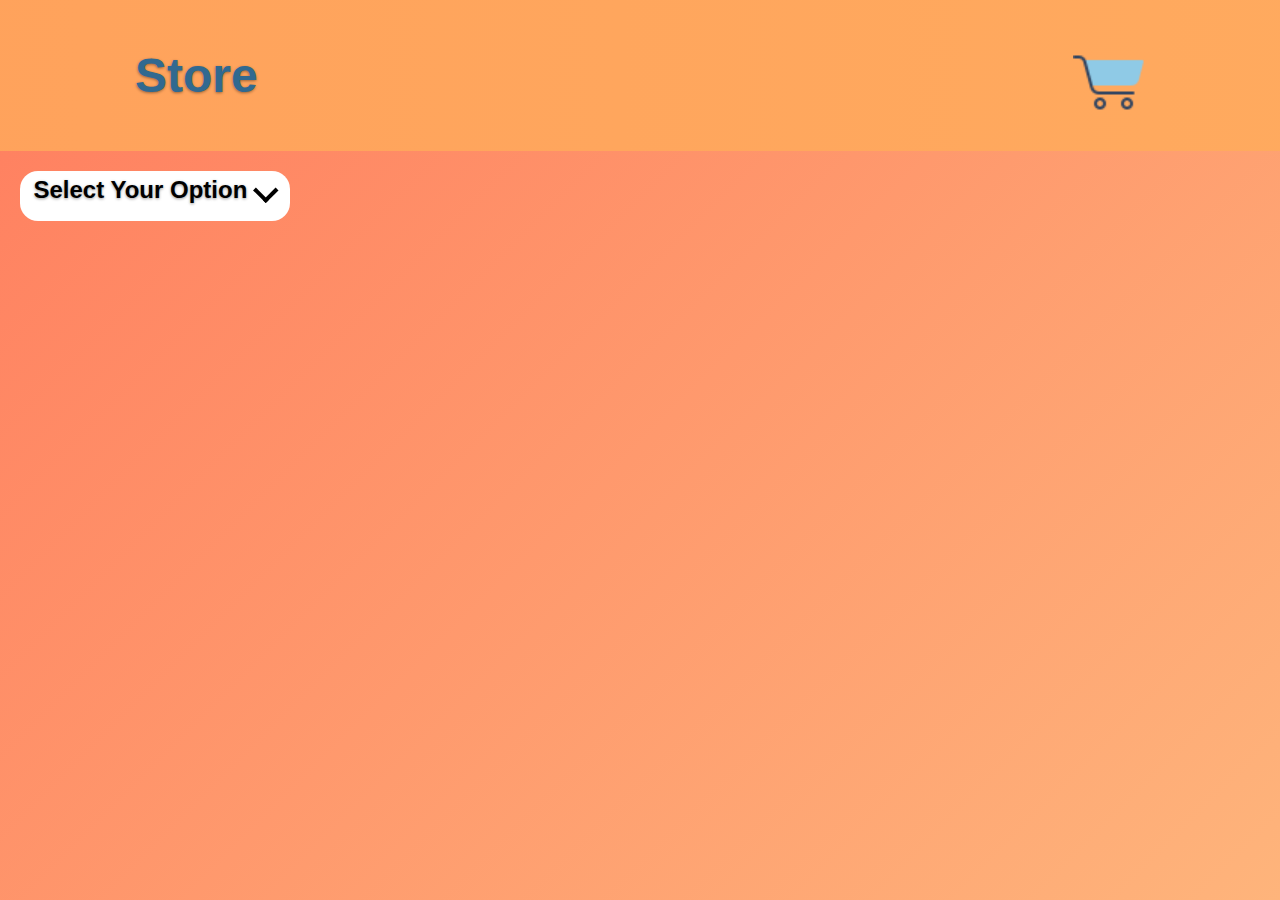
<file: index.html>
<!DOCTYPE html>
<html lang="en">
<head>
    <meta charset="UTF-8">
    <meta name="viewport" content="width=device-width, initial-scale=1.0">
    <title>web-store</title>
    <link rel="stylesheet" href="style.css">
    <link rel="icon" type="img/png" href="img/logo.png">
</head>
<body>
 
    <!--Header-->
    <header>
        <div class="header-container">
            <p class="storeText">Store</p>
            <a class="storeCart" href="#"><img src="img/icons8-cart-48.png" alt=""></a>
        </div>
    </header>
    <!--Main-->
    <main>
        <!--Animated & Styled "Select-Menu"-->
        <div class="box">

            <div class="selected_option">
                <p class="selected-text">Select Your Option</p>
                <div class="arrow"></div>
            </div>

            <div class="option_box">
                <nav class="nav">
                    <ul>
                        <li>men's clothing</li>
                        <li>jewelery</li>
                        <li>electronics</li>
                        <li>women's clothing</li>
                        <li>other</li>
                    </ul>
                </nav>
            </div>

        </div>
        <div class="products-container">
            <div class="product-box">
                <div class="menC"></div>
                <div class="womenC"></div>
                <div class="electronics"></div>
                <div class="jewelery"></div>
            </div>
        </div>
    </main>

    <script src="index.js"></script>
</body>
</html>
</file>
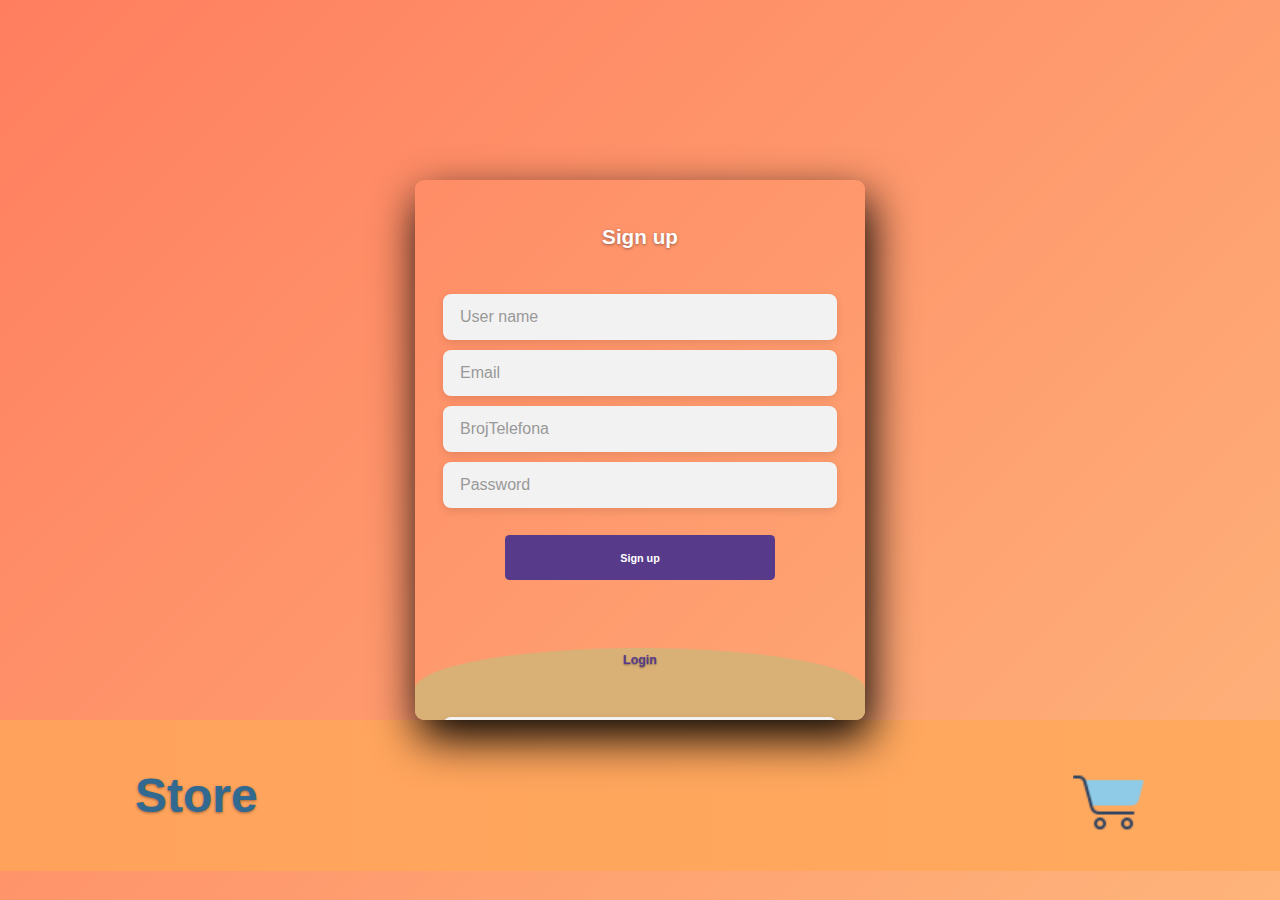
<file: main/index.html>
<!DOCTYPE html>
<html lang="en">
<head>
    <meta charset="UTF-8">
    <meta name="viewport" content="width=device-width, initial-scale=1.0">
    <title>web-store</title>
    <link rel="stylesheet" href="style.css">
    <link rel="icon" type="img/png" href="img/logo.png">
    <link href="https://fonts.googleapis.com/css2?family=Jost:wght@500&display=swap" rel="stylesheet">
</head>
<body>
 
    <!--Header-->
    <header>
        <!--Login form-->
        <div class="flexLogin">
        <div class="main">  	
		<input type="checkbox" id="chk" aria-hidden="true">

			<div class="signup">
				<form>
					<label for="chk" aria-hidden="true">Sign up</label>
					<input type="text" name="txt" placeholder="User name" required="">
					<input type="email" name="email" placeholder="Email" required="">
          <input type="number" name="broj" placeholder="BrojTelefona" required="">
					<input type="password" name="pswd" placeholder="Password" required="">
					<button>Sign up</button>
				</form>
			</div>

			<div class="login">
				<form>
					<label for="chk" aria-hidden="true">Login</label>
					<input type="email" name="email" placeholder="Email" required="">
					<input type="password" name="pswd" placeholder="Password" required="">
					<button>Login</button>
				</form>
			</div>
	    </div>
    </div>
    <!--End of login form-->
        <div class="header-container">
            <p class="storeText">Store</p>
            <div class="animatedCart">
                <img src="../main/img/logo.png" class="imgAnimatedCart">
            </div>
            <a class="storeCart" href="../cart/cart.html" target="_blank"><img src="img/icons8-cart-48.png" alt=""></a>
        </div>
    </header>
    <!--Main-->
    <main class="mainS">
        <!--Animated & Styled "Select-Menu"-->
        <div class="box">

            <div class="selected_option">
                <p class="selected-text">Select Option</p>
                <div class="arrow"></div>
            </div>

            <div class="option_box">
                <nav class="nav">
                    <ul>
                        <li>men's clothing</li>
                        <li>jewelery</li>
                        <li>electronics</li>
                        <li>women's clothing</li>
                        <li>other</li>
                    </ul>
                </nav>
            </div>

        </div>
        <div class="products-container">
            <div class="product-box">
                <div class="menC"></div>
                <div class="womenC"></div>
                <div class="electronics"></div>
                <div class="jewelery"></div>
            </div>
        </div>
    </main>

    <script src="index.js"></script>
</body>
</html>
</file>
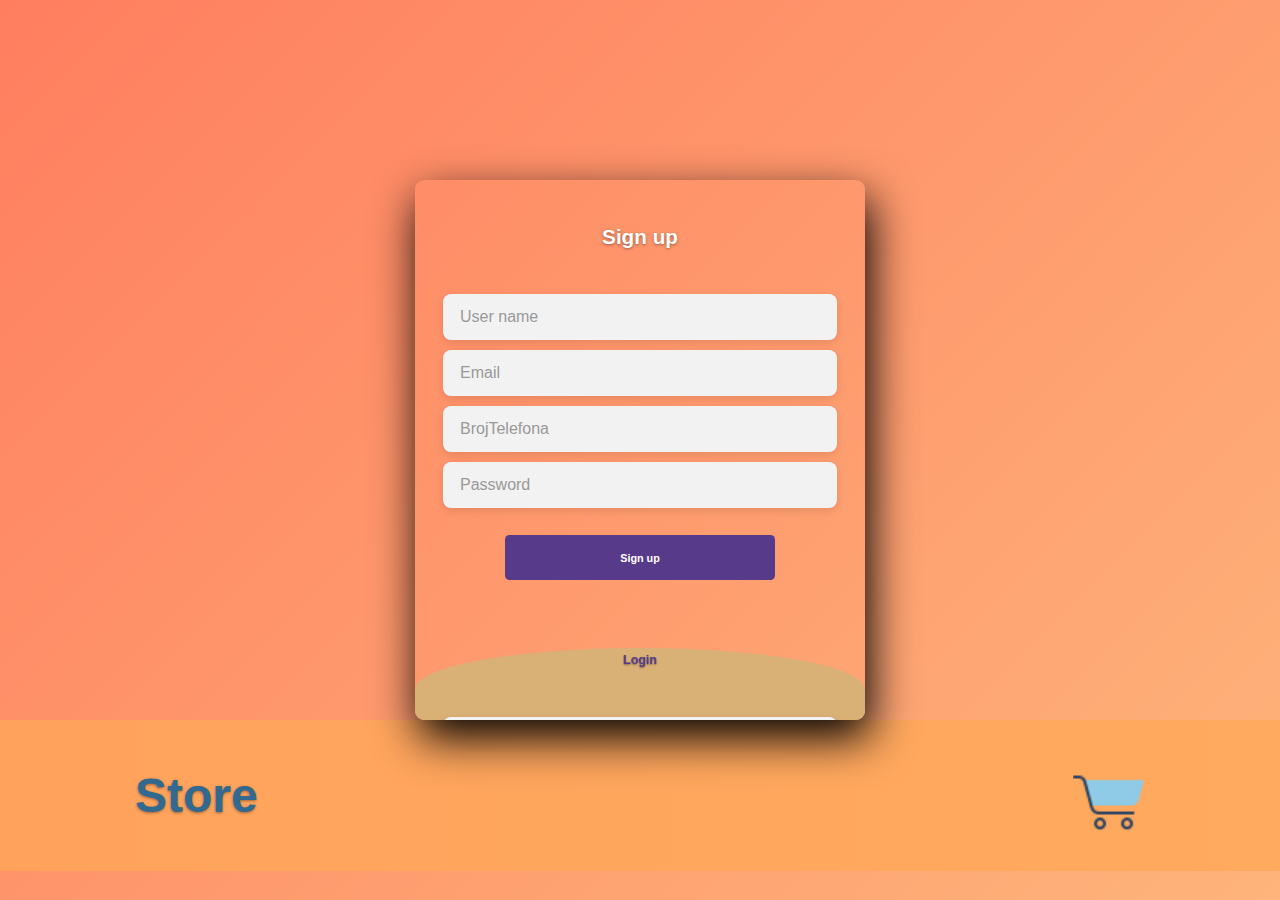
<file: index1.html>
<!DOCTYPE html>
<html lang="en">
<head>
  <meta charset="UTF-8">
  <meta http-equiv="refresh" content="0; url=main/index.html">
  <title>Redirecting...</title>
</head>
<body>
  <p>If you are not redirected, <a href="main/index.html">click here</a>.</p>
</body>
</html>
</file>
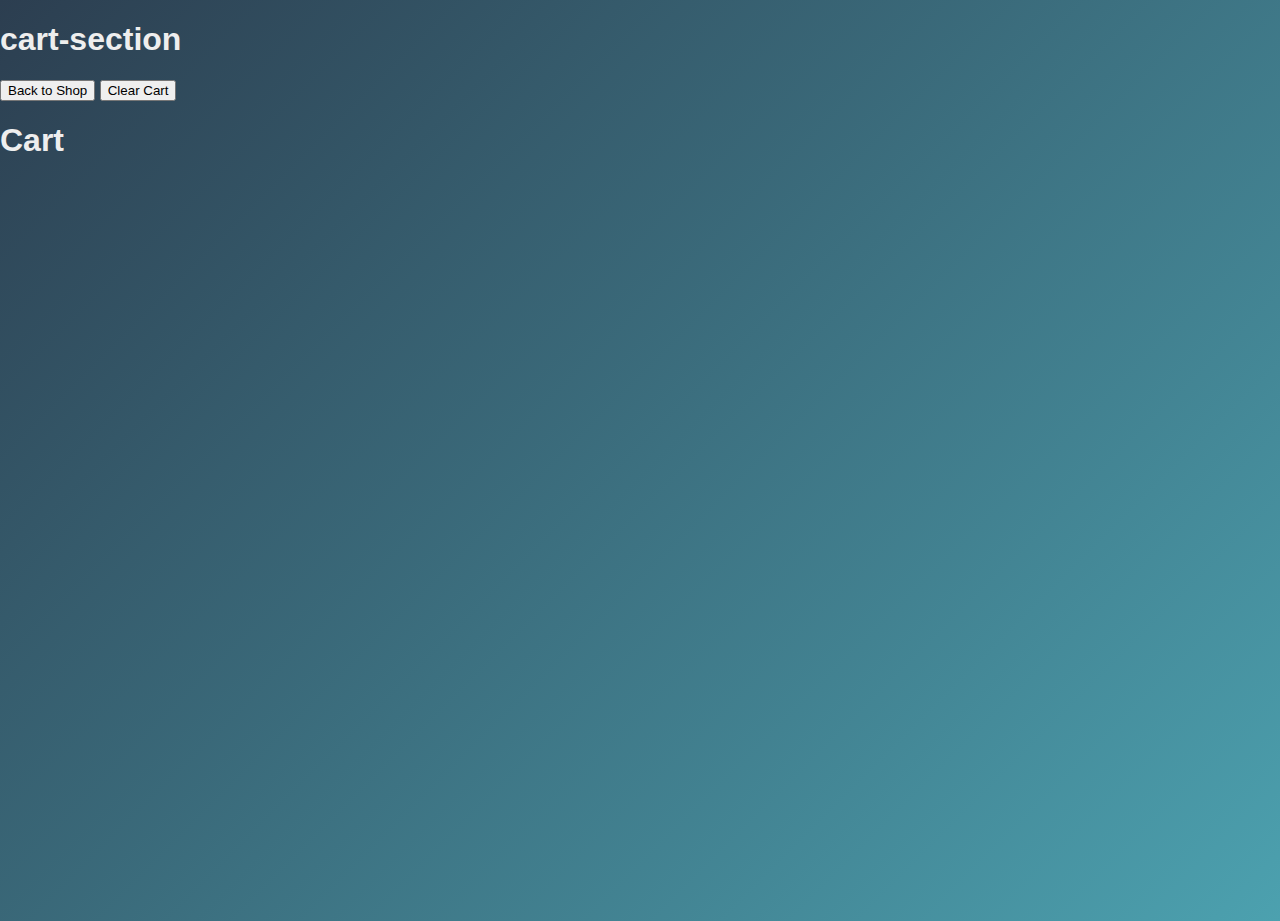
<file: cart/cart.html>
<!DOCTYPE html>
<html lang="en">
<head>
    <meta charset="UTF-8">
    <meta name="viewport" content="width=device-width, initial-scale=1.0">
    <link rel="stylesheet" href="./cart-style.css">
    <link href="https://fonts.googleapis.com/css2?family=Montserrat:wght@500;600&family=Roboto+Slab:wght@500&display=swap" rel="stylesheet">
    <title>cart-section</title>
</head>
<body>
    <h1>cart-section</h1>

    <button class="backToShop">Back to Shop</button>
    <button class="clearStorage">Clear Cart</button>

    <div class="flex">
        <h1>Cart</h1>
        <h1 class="totalPrice"></h1>
    </div>    
    <div class="cartContainer">
        <div class="menC"></div>
        <div class="womenC"></div>
        <div class="electronics"></div>
        <div class="jewelery"></div>
    </div>

    <script src="./cart-script.js"></script>
</body>
</html>
</file>
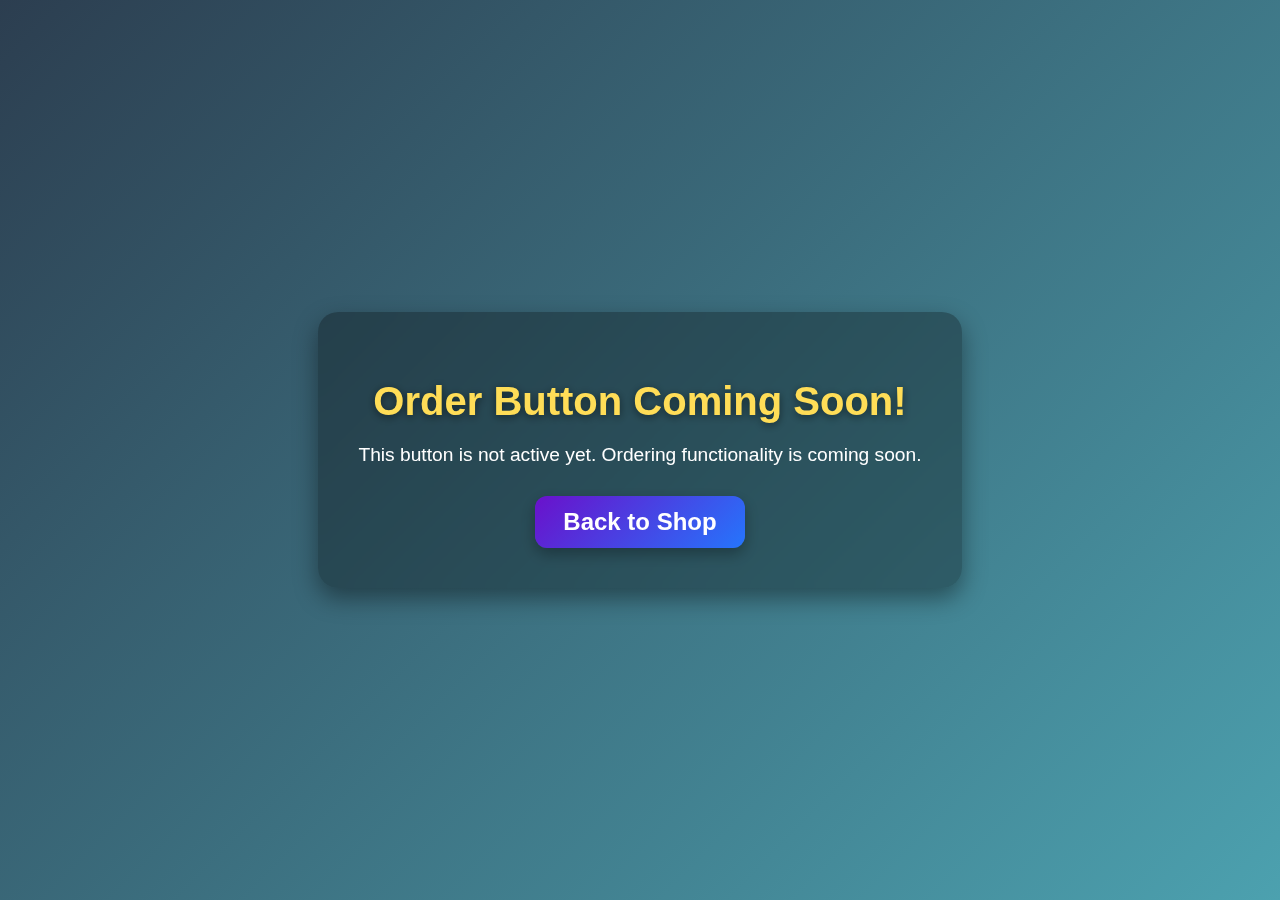
<file: order-btn/orderBtn.html>
<!DOCTYPE html>
<html lang="uk">
<head>
  <meta charset="UTF-8">
  <meta name="viewport" content="width=device-width, initial-scale=1.0">
  <title>Order Placeholder</title>
  <style>
    body {
      margin: 0;
      font-family: 'Segoe UI', Tahoma, Geneva, Verdana, sans-serif;
      background: linear-gradient(135deg, #2c3e50, #4ca1af);
      color: #fff;
      display: flex;
      justify-content: center;
      align-items: center;
      height: 100vh;
      text-align: center;
    }

    .placeholder-container {
      background: rgba(0,0,0,0.3);
      padding: 40px;
      border-radius: 20px;
      backdrop-filter: blur(8px);
      box-shadow: 0 10px 25px rgba(0,0,0,0.4);
    }

    h1 {
      font-size: 2.5rem;
      margin-bottom: 20px;
      color: #ffdd57;
      text-shadow: 0 2px 8px rgba(0,0,0,0.5);
    }

    p {
      font-size: 1.2rem;
      margin-bottom: 30px;
      color: #fff;
    }

    .back-btn {
      padding: 12px 28px;
      font-size: 1.5rem;
      font-weight: 600;
      color: #fff;
      border: none;
      border-radius: 12px;
      cursor: pointer;
      background: linear-gradient(135deg, #6a11cb, #2575fc);
      transition: all 0.3s ease;
      box-shadow: 0 6px 15px rgba(0,0,0,0.3);
      text-decoration: none;
      display: inline-block;
    }

    .back-btn:hover {
      transform: translateY(-3px) scale(1.05);
      background: linear-gradient(135deg, #2575fc, #6a11cb);
    }
  </style>
</head>
<body>
  <div class="placeholder-container">
    <h1>Order Button Coming Soon!</h1>
    <p>This button is not active yet. Ordering functionality is coming soon.</p>
    <a href="index.html" class="back-btn">Back to Shop</a>
  </div>
</body>
</html>
</file>
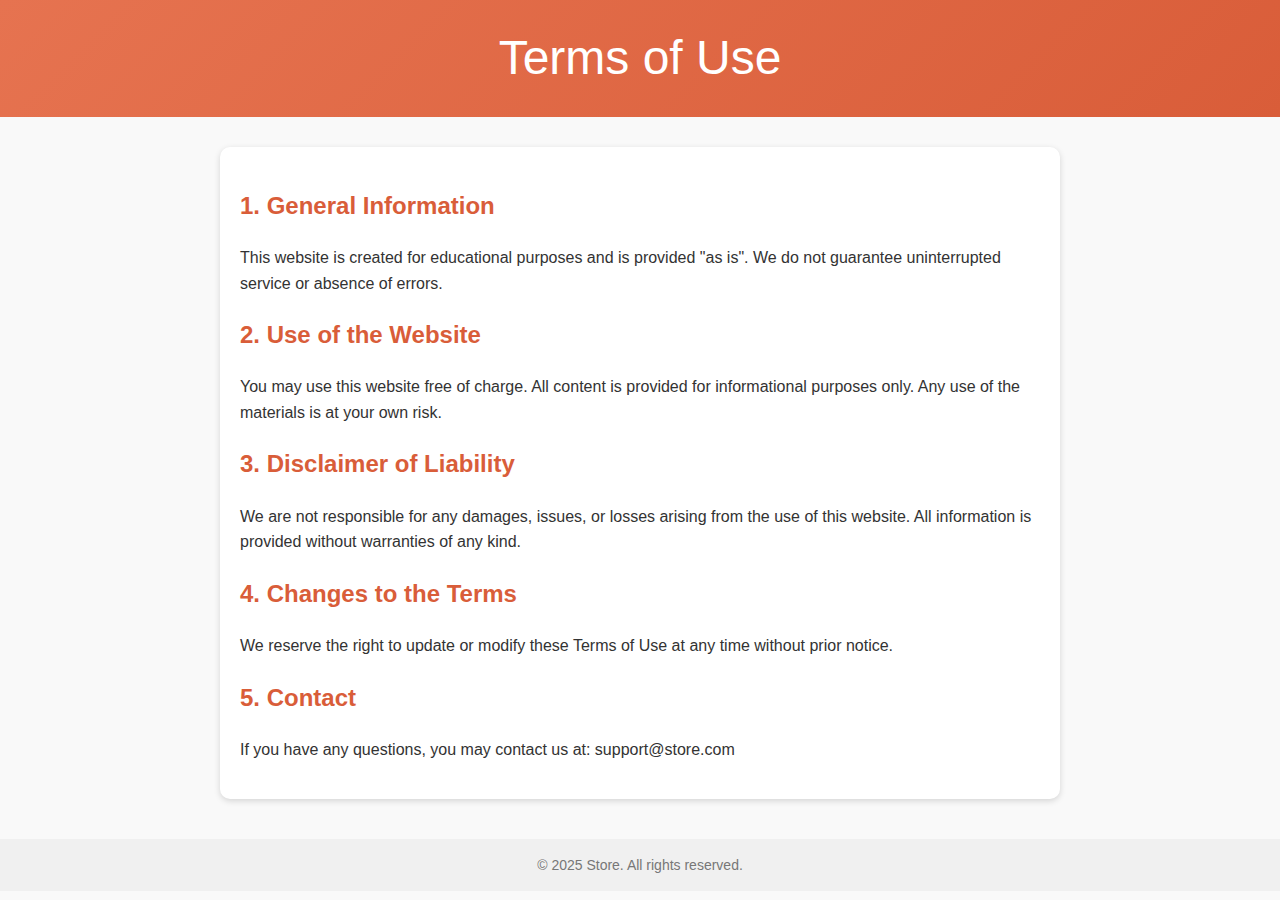
<file: Rules/rules.html>
<!DOCTYPE html>
<html lang="en">
<head>
  <meta charset="UTF-8">
  <meta name="viewport" content="width=device-width, initial-scale=1.0">
  <title>Terms of Use</title>
  <link rel="stylesheet" href="rules.css">
</head>
<body>

  <header>
    <span>Terms of Use</span>
  </header>

  <main>
    <h2>1. General Information</h2>
    <p>This website is created for educational purposes and is provided "as is". We do not guarantee uninterrupted service or absence of errors.</p>

    <h2>2. Use of the Website</h2>
    <p>You may use this website free of charge. All content is provided for informational purposes only. Any use of the materials is at your own risk.</p>

    <h2>3. Disclaimer of Liability</h2>
    <p>We are not responsible for any damages, issues, or losses arising from the use of this website. All information is provided without warranties of any kind.</p>

    <h2>4. Changes to the Terms</h2>
    <p>We reserve the right to update or modify these Terms of Use at any time without prior notice.</p>

    <h2>5. Contact</h2>
    <p>If you have any questions, you may contact us at: support@store.com</p>
  </main>

  <footer>
    © 2025 Store. All rights reserved.
  </footer>

</body>
</html>
</file>
<file: style.css>
/* body styles */
body {
  margin: 0;
  font-family: 'Segoe UI', Tahoma, Geneva, Verdana, sans-serif;
  background: linear-gradient(135deg, #ff7e5f, #feb47b); /* теплий помаранчево-жовтий градієнт */
  color: #fff; /* білий текст для контрасту */
  min-height: 100vh;
  box-sizing: border-box;
  text-shadow: 0 1px 3px rgba(0,0,0,0.4);
}

/* header section*/

.storeText {
    font-size: 3rem;
    font-weight: bold;
    margin-left: 15vh;
    color: hsl(205, 49%, 38%);
}

.header-container {
    display: flex;
    justify-content: space-between;
    background: linear-gradient(270deg, 
        hsl(26, 100%, 68%), 
        hsl(35, 100%, 70%), 
        hsl(26, 100%, 68%)
    ); 
    background-size: 800% 800%;
    animation: gradientShift 4s ease infinite;
}

@keyframes gradientShift {
  0% {
    background-position: 0% 50%;
  }
  50% {
    background-position: 100% 50%;
  }
  100% {
    background-position: 0% 50%;
  }
}

.storeCart {
    margin-top: 5vh;
    margin-right: 15vh;
}

.storeCart img {
    width: 8vh;
    height: 8vh;
}

/* main section */

.products-container {
    display: flex;
    margin: 50px;
}

/* animated "select-menu" styles */

.box {
    width: 30vh;
    height: 20vh;
    margin: 20px;
}

.selected-text {
    margin-top: -1vh;
}

.selected_option {
    height: 2.5vh;
    font-size: 1.5rem;
    font-weight: bold;
    color: #000;
    background-color: #fff;
    padding: 1.5vh;
    border-radius: 2vh;
    cursor: pointer;
    position: relative;
}

.arrow {
    position: absolute;
    right: 1.7vh;
    top: 1.2vh;
    width: 1.5vh;
    height: 1.5vh;
    border-top: 0.5vh solid;
    border-left: 0.5vh solid;
    rotate: -135deg;
    transition: 0.4s;
}

.arrow_active {
    top: 2.5vh;
    rotate: 45deg;
}

.option_box {
    position: relative;
    margin-top: 15px;
}

nav {
    position: absolute;
    width: 100%;
    height: 0px;
    overflow-y: auto;
    background-color: #fff;
    border-radius: 10px;
    transition: 0.3s;
}

.nav_active {
    height: 27vh;
}

nav ul li {
    font-size: 1.5rem;
    background-color: #fff;
    color: #000;
    list-style: none;
    padding: 1vh 1.5vh;
    cursor: pointer;
    transform: scale(0.5);
    opacity: 0;
    transition: 0.3s;
}

nav ul li:hover {
    background-color: hsl(0, 0%, 31%);
}

nav::-webkit-scrollbar {
    width: 1.2vh;
}
nav::-webkit-scrollbar-thumb {
    background-color: #5e35b1;
    border-radius: 10px;
}
</file>
<file: main/style.css>
/* body styles */
body {
  margin: 0;
  font-family: 'Segoe UI', Tahoma, Geneva, Verdana, sans-serif;
  background: linear-gradient(135deg, #ff7e5f, #feb47b); /* теплий помаранчево-жовтий градієнт */
  color: #fff; /* білий текст для контрасту */
  min-height: 100vh;
  box-sizing: border-box;
  text-shadow: 0 1px 3px rgba(0,0,0,0.4);
  overflow: hidden;
}

/* header section*/

.header {
    display: none;
}

.storeText {
    font-size: 3rem;
    font-weight: bold;
    margin-left: 15vh;
    color: hsl(205, 49%, 38%);
}

.header-container {
    display: flex;
    justify-content: space-between;
    background: linear-gradient(270deg, 
        hsl(26, 100%, 68%), 
        hsl(35, 100%, 70%), 
        hsl(26, 100%, 68%)
    ); 
    background-size: 800% 800%;
    animation: gradientShift 4s ease infinite;
}

@keyframes gradientShift {
  0% {
    background-position: 0% 50%;
  }
  50% {
    background-position: 100% 50%;
  }
  100% {
    background-position: 0% 50%;
  }
}

.storeCart {
    margin-top: 5vh;
    margin-right: 15vh;
}

.storeCart img {
    width: 8vh;
    height: 8vh;
}

/* cart animation */

.imgAnimatedCart {
    width: 6vh;
    height: 6vh;
}

.moveRight {
    animation: slideRight 1s forwards;
}

/* animation keyFrame */
@keyframes slideRight {
  from {
    transform: translateX(0);
  }
  to {
    transform: translateX(31vw);
  }
}

.animatedCart {
    display: none;
    justify-content: center;
    align-items: center;
    width: 10vh;
    height: 10vh;
    margin-top: 3vh;
    margin-left: 40vh;
}

/* main section */

.products-container {
    display: flex;
    margin: 3vh;
    margin-top: 10vh;
}

/* animated "select-menu" styles */

/* контейнер */
.box {
    width: 30vh;
    margin: 2vh;
}

/* вибраний елемент */
.selected_option {
    height: 6vh;
    font-size: 2vh;
    font-weight: 500;
    color: #fff;
    background: rgba(255,255,255,0.15);
    padding: 0 2vh;
    border-radius: 1.2vh;
    cursor: pointer;
    position: relative;
    border: 0.2vh solid rgba(255,255,255,0.4);
    display: flex;
    align-items: center;
    justify-content: space-between;
    backdrop-filter: blur(0.6vh);
    transition: background 0.3s, border-color 0.3s;
}

.selected_option:hover {
    background: rgba(255,255,255,0.25);
    border-color: rgba(255,255,255,0.6);
}

/* стрілочка */
.arrow {
    width: 1.4vh;
    height: 1.4vh;
    border-top: 0.3vh solid #fff;
    border-left: 0.3vh solid #fff;
    rotate: -135deg;
    transition: 0.3s;
}

.arrow_active {
    rotate: 45deg;
    margin-top: 0.7vh;
}

/* список */
.option_box {
    position: relative;
    margin-top: 1vh;
}

nav {
    position: absolute;
    /* top: 6.5vh; */
    width: 100%;
    max-height: 0;
    overflow: hidden;
    background: rgba(0,0,0,0.4);
    border: 0.2vh solid rgba(255,255,255,0.3);
    border-radius: 1vh;
    transition: max-height 0.3s ease;
    box-shadow: 0 0.6vh 1.5vh rgba(0,0,0,0.3);
    backdrop-filter: blur(0.8vh);
    z-index: 5;
}

.nav_active {
    max-height: 30vh;
    overflow-y: auto;
}

/* опції */
nav ul {
    padding: 0.7vh 0;
    margin: 0;
}

nav ul li {
    font-size: 2vh;
    color: #fff;
    list-style: none;
    padding: 1.5vh 2vh;
    cursor: pointer;
    transition: background 0.2s;
    border-radius: 0.7vh;
}

nav ul li:hover {
    background: rgba(255, 126, 95, 0.7);
}

/* скролбар */
nav::-webkit-scrollbar {
    width: 0.8vh;
}
nav::-webkit-scrollbar-thumb {
    background-color: #feb47b;
    border-radius: 1vh;
}

.menC,
.womenC,
.electronics,
.jewelery {
    display: none;
    justify-content: space-between;
    align-items: center;
    width: 98vw;
    margin-left: -1vh;
}

.mainS {
    display: none;
    margin-right: 30vw;
}

.product-container {
    transition: transform 0.6s ease, box-shadow 0.6s ease;
}

.product-container:hover {
    transform: scale(1.02);
    box-shadow: 0 12px 30px rgba(0, 0, 0, 0.35);
}

p, h1 {
    display: -webkit-box;
    -webkit-box-orient: vertical;
    -webkit-line-clamp: 2;  
    overflow: hidden;
    text-overflow: ellipsis;
}

.add-to-cart-btn {
  display: inline-block;
  padding: 12px 28px;
  background: linear-gradient(90deg, hsl(26, 100%, 68%), hsl(35, 100%, 70%));
  color: #fff;
  font-weight: 700;
  font-size: 1.1rem;
  border: none;
  border-radius: 30px;
  cursor: pointer;
  box-shadow: 0 6px 15px rgba(255, 126, 95, 0.6);
  transition: background 0.4s ease, box-shadow 0.4s ease, transform 0.3s ease;
  user-select: none;
}

.add-to-cart-btn:hover {
  background: linear-gradient(90deg, hsl(35, 100%, 70%), hsl(26, 100%, 68%));
  box-shadow: 0 10px 25px rgba(255, 126, 95, 0.8);
  transform: scale(1.05);
}

.add-to-cart-btn:active {
    transform: scale(0.95);
    box-shadow: 0 4px 10px rgba(255, 126, 95, 0.5);
}

/* login-form */

.flexLogin {
    /* margin-top: 20vh; */
    display: flex;
    justify-content: center;
    /* align-items: center; */
}

.main {
    margin-top: 20vh;
    width: 50vh;
    height: 60vh;
    background: red;
    overflow: hidden;
    background: url("https://doc-08-2c-docs.googleusercontent.com/docs/securesc/68c90smiglihng9534mvqmq1946dmis5/fo0picsp1nhiucmc0l25s29respgpr4j/1631524275000/03522360960922298374/03522360960922298374/1Sx0jhdpEpnNIydS4rnN4kHSJtU1EyWka?e=view&authuser=0&nonce=gcrocepgbb17m&user=03522360960922298374&hash=tfhgbs86ka6divo3llbvp93mg4csvb38")
    no-repeat center/ cover;
    border-radius: 1vh;
    box-shadow: 0.5vh 2vh 5vh #000;
}
#chk {
    display: none;
}
.signup {
    position: relative;
    width: 100%;
    height: 100%;
}
label {
    color: #fff;
    font-size: 2.3vh;
    justify-content: center;
    display: flex;
    margin: 5vh;
    font-weight: bold;
    cursor: pointer;
    transition: 0.5s ease-in-out;
}

input {
    width: 80%;
    padding: 12px 15px;
    margin: 10px auto;
    border: 2px solid transparent;
    border-radius: 8px;
    outline: none;
    font-size: 16px;
    background: #f2f2f2;
    transition: all 0.3s ease-in-out;
    box-shadow: 0px 3px 8px rgba(0,0,0,0.1);
    display: block;
}

input:focus {
    border: 2px solid #7d3cff;
    background: #fff;
    box-shadow: 0 0 10px rgba(125, 60, 255, 0.6);
    transform: scale(1.02);
}

input:hover {
    transform: scale(1.01);
    box-shadow: 0 0 8px rgba(255, 255, 255, 0.5);
}

input::placeholder {
    color: #999;
    transition: 0.3s;
}

input:focus::placeholder {
    opacity: 0.6;
    transform: translateX(5px);
}

button {
    width: 60%;
    height: 5vh;
    margin: 1vh auto;
    justify-content: center;
    display: block;
    color: #fff;
    background: #573b8a;
    font-size: 1.2vh;
    font-weight: bold;
    margin-top: 3vh;
    outline: none;
    border: none;
    border-radius: 0.5vh;
    transition: 0.2s ease-in;
    cursor: pointer;
}
button:hover {
  background: #6d44b8;
}
.login {
    font-size: ;
    height: 55vh;
    background: #d9b076;
    border-radius: 60% / 10%;
    transform: translateY(-18vh);
    transition: 0.8s ease-in-out;
}
.login label {
  color: #573b8a;
  transform: scale(0.6);
}

#chk:checked ~ .login {
  transform: translateY(-59vh);
}
#chk:checked ~ .login label {
  transform: scale(1);
}
#chk:checked ~ .signup label {
  transform: scale(0.6);
}
</file>
<file: cart/cart-style.css>
body {
  margin: 0;
  font-family: 'Segoe UI', Tahoma, Geneva, Verdana, sans-serif;
  background: linear-gradient(135deg, #2c3e50, #4ca1af);
  color: #eee;
  min-height: 100vh;
  overflow: hidden;
}

.menC,
.womanC,
.electronics,
.jewelery {
    display: flex;
    justify-content: center;
    align-items: center;
}
</file>
<file: Rules/rules.css>
body {
      font-family: Arial, sans-serif;
      line-height: 1.6;
      margin: 0;
      padding: 0;
      background: #f9f9f9;
      color: #333;
    }

    span {
        color: #fff;
        font-size: 3rem;
    }

    header {
      background: linear-gradient(135deg, #e67350, #d95d39);
      color: #fff;
      padding: 20px;
      text-align: center;
    }

    main {
      max-width: 800px;
      margin: 30px auto;
      padding: 20px;
      background: #fff;
      border-radius: 10px;
      box-shadow: 0 2px 6px rgba(0,0,0,0.15);
    }

    h1, h2 {
      color: #d95d39;
    }

    footer {
      text-align: center;
      padding: 15px;
      margin-top: 40px;
      background: #f0f0f0;
      font-size: 14px;
      color: #777;
    }
</file>
